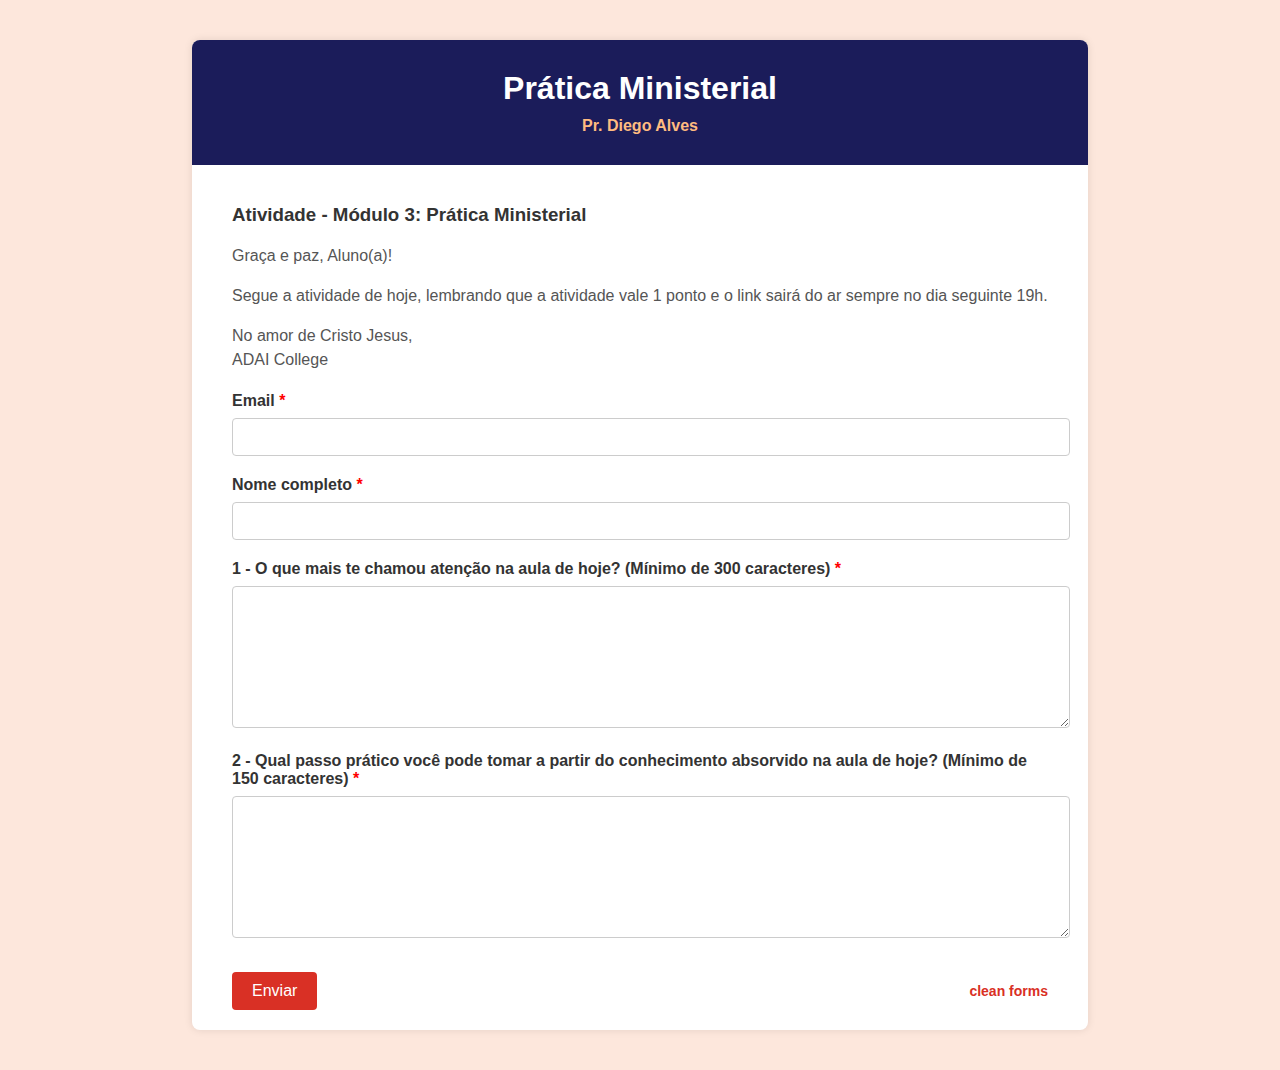
<file: frontend/index.html>
<!DOCTYPE html>
<html lang="pt-BR">
<head>
  <meta charset="UTF-8">
  <meta name="viewport" content="width=device-width, initial-scale=1.0">
  <title>Atividade - Módulo 3: Prática Ministerial</title>
  <script defer src="./script.js"></script>
  <link rel="stylesheet" href="./style.css">
</head>
<body>

  <div class="container">
    <div class="header">
      <h1>Prática Ministerial</h1>
      <h2>Pr. Diego Alves</h2>
    </div>

    <div class="content">
      <h3>Atividade - Módulo 3: Prática Ministerial</h3>
      <p>Graça e paz, Aluno(a)!</p>
      <p>Segue a atividade de hoje, lembrando que a atividade vale 1 ponto e o link sairá do ar sempre no dia seguinte 19h.</p>
      <p>No amor de Cristo Jesus,<br>ADAI College</p>

      <form id="atividadeForm" action="#" method="POST">
        <label>Email <span class="required">*</span></label>
        <input type="email" name="email" required>

        <label>Nome completo <span class="required">*</span></label>
        <input type="text" name="nome" required>

        <label>1 - O que mais te chamou atenção na aula de hoje? (Mínimo de 300 caracteres) <span class="required">*</span></label>
        <textarea name="resposta1" minlength="300" required></textarea>

        <label>2 - Qual passo prático você pode tomar a partir do conhecimento absorvido na aula de hoje? (Mínimo de 150 caracteres) <span class="required">*</span></label>
        <textarea name="resposta2" minlength="150" required></textarea>

        <div class="button-row">
          <button type="submit" class="submit-btn">Enviar</button>
          <span class="clean-text" onclick="document.getElementById('atividadeForm').reset();">clean forms</span>
        </div>
      </form>
    </div>
  </div>

</body>
</html>
</file>
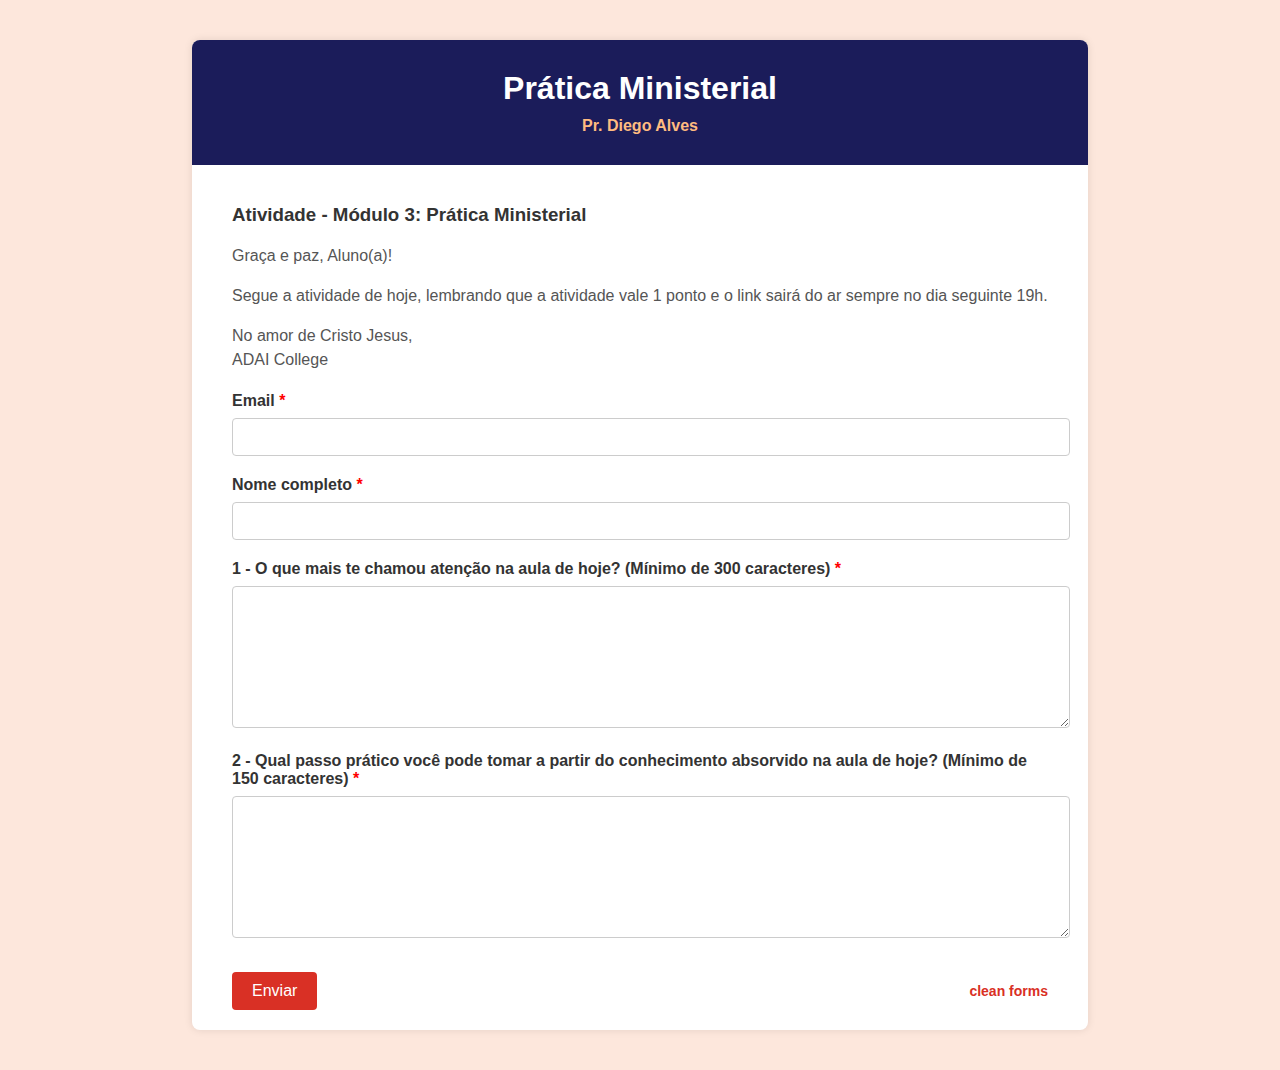
<file: frontend/formsActivities.html>
<!DOCTYPE html>
<html lang="pt-BR">
<head>
  <meta charset="UTF-8">
  <meta name="viewport" content="width=device-width, initial-scale=1.0">
  <title>Atividade - Módulo 3: Prática Ministerial</title> <!-- Dinamyc -->
  <script defer src="./forms/envioForms.js"></script>
  <link rel="stylesheet" href="./forms/forms.css">
</head>
<body>

  <div class="container">
    <div class="header">
      <h1>Prática Ministerial</h1> <!-- Dinamyc -->
      <h2>Pr. Diego Alves</h2> <!-- Dinamyc -->
    </div>

    <div class="content">
      <h3>Atividade - Módulo 3: Prática Ministerial</h3> <!-- Dinamyc -->
      <p>Graça e paz, Aluno(a)!</p>
      <p>Segue a atividade de hoje, lembrando que a atividade vale 1 ponto e o link sairá do ar sempre no dia seguinte 19h.</p>
      <p>No amor de Cristo Jesus,<br>ADAI College</p>

      <form id="atividadeForm" action="#" method="POST">
        <label>Email <span class="required">*</span></label>
        <input type="email" name="email" required>

        <label>Nome completo <span class="required">*</span></label>
        <input type="text" name="nome" required>

        <label>1 - O que mais te chamou atenção na aula de hoje? (Mínimo de 300 caracteres) <span class="required">*</span></label>
        <textarea name="resposta1" minlength="300" required></textarea>

        <label>2 - Qual passo prático você pode tomar a partir do conhecimento absorvido na aula de hoje? (Mínimo de 150 caracteres) <span class="required">*</span></label>
        <textarea name="resposta2" minlength="150" required></textarea>

        <div class="button-row">
          <button type="submit" class="submit-btn">Enviar</button>
          <span class="clean-text" onclick="document.getElementById('atividadeForm').reset();">clean forms</span>
        </div>
      </form>
    </div>
  </div>

</body>
</html>
</file>
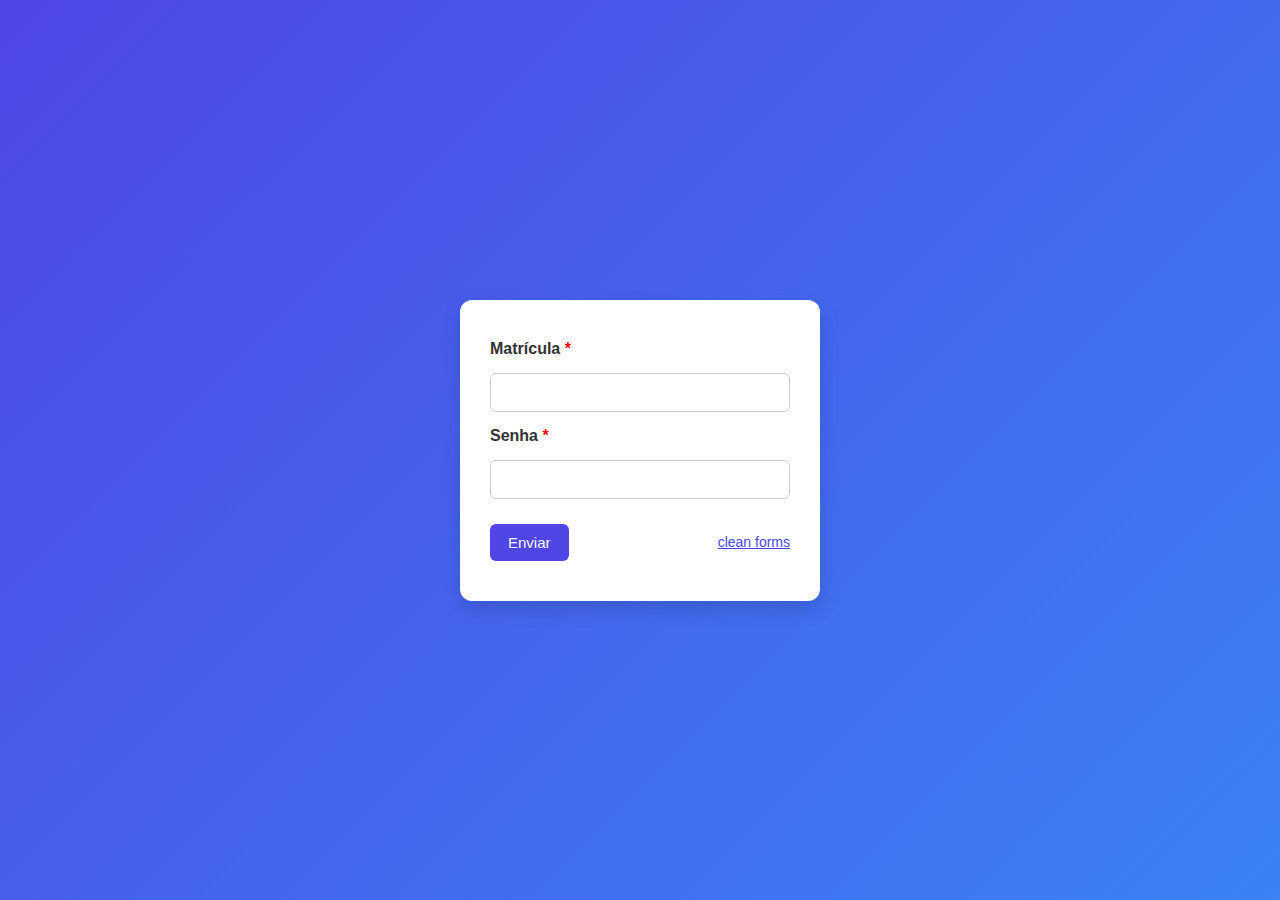
<file: frontend/login.html>
<!DOCTYPE html>
<html lang="pt-BR">
<head>
  <meta charset="UTF-8">
  <meta name="viewport" content="width=device-width, initial-scale=1.0">
  <title>Login Page</title>
  <script defer src="./login/login.js"></script>
  <link rel="stylesheet" href="./login/login.css">
</head>
<body>

      <form id="loginForm" action="#" method="POST">
        
        <label>Matrícula <span class="required">*</span></label>
        <input type="text" name="matricula" required>

        <label>Senha <span class="required">*</span></label>
        <input type="password" name="senha" required>

        <div class="button-row">
          <button type="submit" class="submit-btn">Enviar</button>
          <span class="clean-text" onclick="document.getElementById('loginForm').reset();">clean forms</span>
        </div>
      </form>

</body>
</html>
</file>
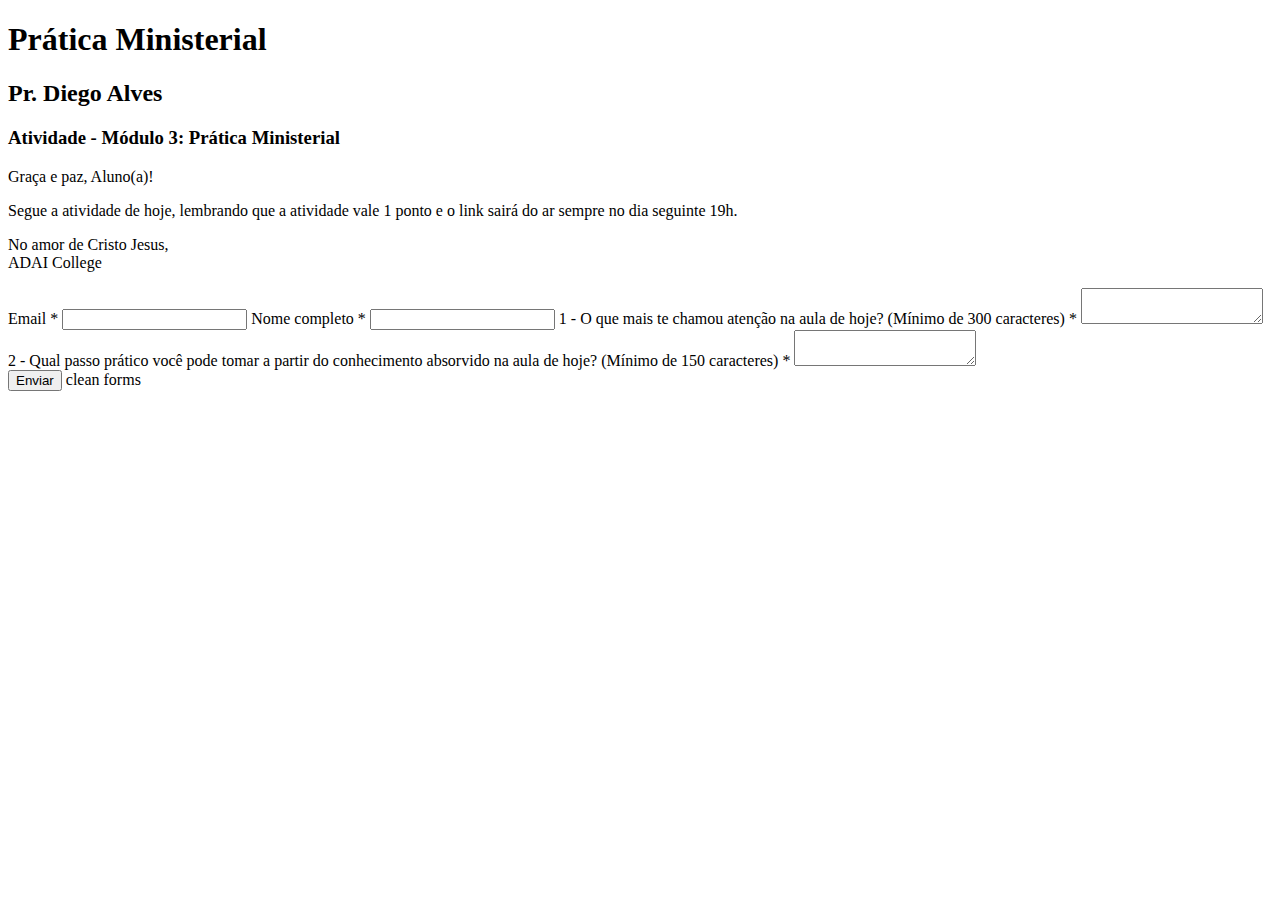
<file: frontend/forms/formsActivities.html>
<!DOCTYPE html>
<html lang="pt-BR">
<head>
  <meta charset="UTF-8">
  <meta name="viewport" content="width=device-width, initial-scale=1.0">
  <title>Atividade - Módulo 3: Prática Ministerial</title> <!-- Dinamyc -->
  <script defer src="./forms.css"></script>
  <link rel="stylesheet" href="./envioForms.js">
</head>
<body>

  <div class="container">
    <div class="header">
      <h1>Prática Ministerial</h1> <!-- Dinamyc -->
      <h2>Pr. Diego Alves</h2> <!-- Dinamyc -->
    </div>

    <div class="content">
      <h3>Atividade - Módulo 3: Prática Ministerial</h3> <!-- Dinamyc -->
      <p>Graça e paz, Aluno(a)!</p>
      <p>Segue a atividade de hoje, lembrando que a atividade vale 1 ponto e o link sairá do ar sempre no dia seguinte 19h.</p>
      <p>No amor de Cristo Jesus,<br>ADAI College</p>

      <form id="atividadeForm" action="#" method="POST">
        <label>Email <span class="required">*</span></label>
        <input type="email" name="email" required>

        <label>Nome completo <span class="required">*</span></label>
        <input type="text" name="nome" required>

        <label>1 - O que mais te chamou atenção na aula de hoje? (Mínimo de 300 caracteres) <span class="required">*</span></label>
        <textarea name="resposta1" minlength="300" required></textarea>

        <label>2 - Qual passo prático você pode tomar a partir do conhecimento absorvido na aula de hoje? (Mínimo de 150 caracteres) <span class="required">*</span></label>
        <textarea name="resposta2" minlength="150" required></textarea>

        <div class="button-row">
          <button type="submit" class="submit-btn">Enviar</button>
          <span class="clean-text" onclick="document.getElementById('atividadeForm').reset();">clean forms</span>
        </div>
      </form>
    </div>
  </div>

</body>
</html>
</file>
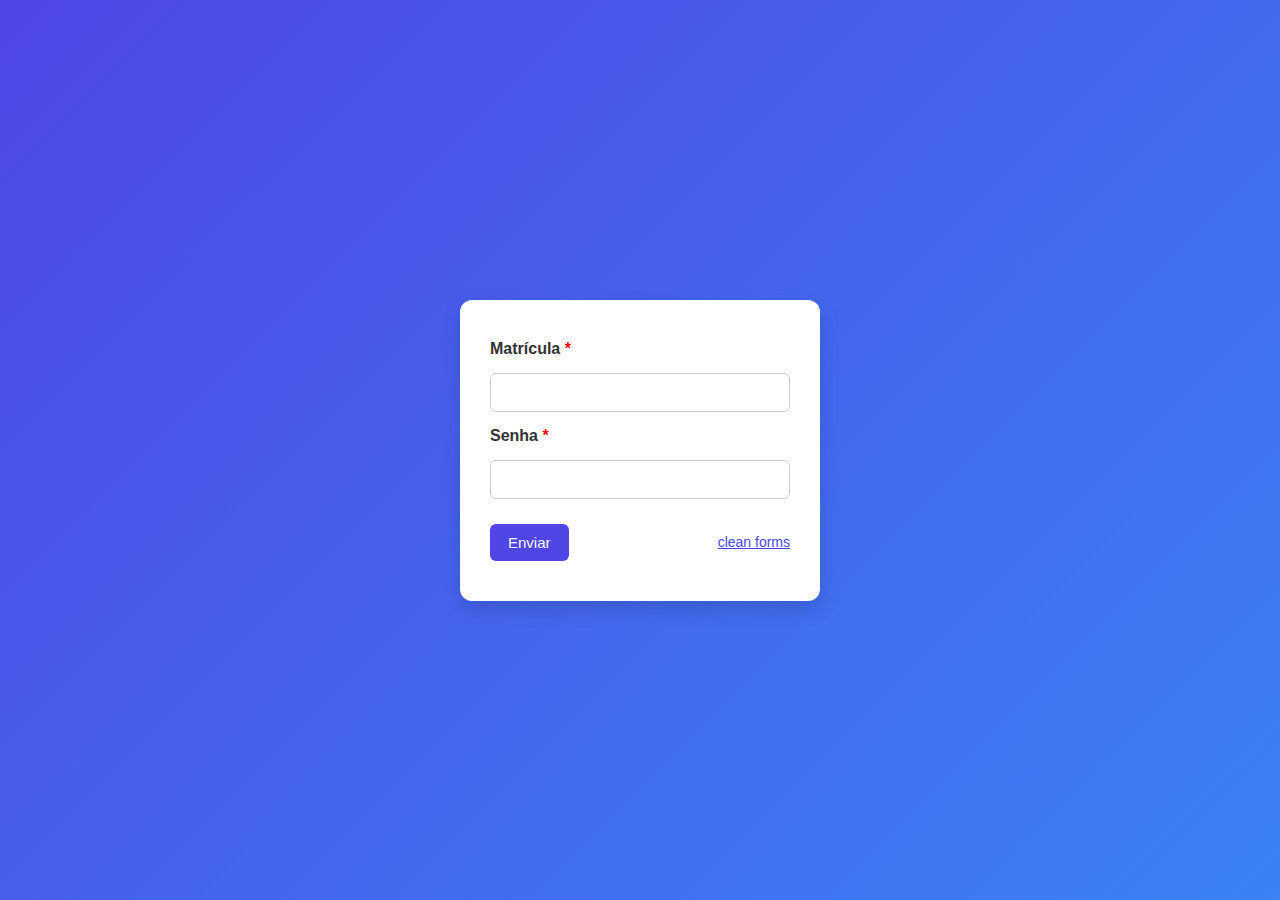
<file: frontend/login/login.html>
<!DOCTYPE html>
<html lang="pt-BR">
<head>
  <meta charset="UTF-8">
  <meta name="viewport" content="width=device-width, initial-scale=1.0">
  <title>Login Page</title>
  <script defer src="./login.js"></script>
  <link rel="stylesheet" href="./login.css">
</head>
<body>

      <form id="loginForm" action="#" method="POST">
        
        <label>Matrícula <span class="required">*</span></label>
        <input type="text" name="matricula" required>

        <label>Senha <span class="required">*</span></label>
        <input type="password" name="senha" required>

        <div class="button-row">
          <button type="submit" class="submit-btn">Enviar</button>
          <span class="clean-text" onclick="document.getElementById('loginForm').reset();">clean forms</span>
        </div>
      </form>

</body>
</html>
</file>
<file: frontend/style.css>
body {
    font-family: 'Arial', sans-serif;
    background-color: #fde7dc;
    margin: 0;
    padding: 0;
}
.container {
    width: 70%;
    background-color: white;
    margin: 40px auto;
    border-radius: 8px;
    box-shadow: 0 0 8px rgba(0,0,0,0.1);
    overflow: hidden;
}
.header {
    background-color: #1b1c5a;
    color: white;
    text-align: center;
    padding: 30px 20px;
}
.header h1 {
    margin: 0;
    font-size: 2em;
}
.header h2 {
    margin: 10px 0 0;
    font-size: 1em;
    color: #ffbb80;
}
.content {
    padding: 20px 40px;
}
h3 {
    color: #333;
}
p {
    color: #555;
    line-height: 1.5em;
}
label {
    display: block;
    margin-top: 20px;
    font-weight: bold;
    color: #333;
}
input, textarea {
    width: 100%;
    padding: 10px;
    margin-top: 8px;
    border: 1px solid #ccc;
    border-radius: 4px;
    font-size: 14px;
    resize: vertical;
}
textarea {
    min-height: 120px;
}
.required {
    color: red;
}
.button-row {
    display: flex;
    align-items: center;
    justify-content: space-between; /* 🔹 separa o botão e o texto nas extremidades */
    margin-top: 30px;
}
.submit-btn {
    background-color: #d93025;
    color: white;
    padding: 10px 20px;
    border: none;
    border-radius: 4px;
    cursor: pointer;
    font-size: 16px;
}
.submit-btn:hover {
    background-color: #b1271f;
}
.clean-text {
    color: #d93025;
    font-weight: bold;
    font-size: 14px;
    cursor: pointer;
}
.clean-text:hover {
    text-decoration: underline;
}
</file>
<file: frontend/forms/forms.css>
body {
    font-family: 'Arial', sans-serif;
    background-color: #fde7dc;
    margin: 0;
    padding: 0;
}
.container {
    width: 70%;
    background-color: white;
    margin: 40px auto;
    border-radius: 8px;
    box-shadow: 0 0 8px rgba(0,0,0,0.1);
    overflow: hidden;
}
.header {
    background-color: #1b1c5a;
    color: white;
    text-align: center;
    padding: 30px 20px;
}
.header h1 {
    margin: 0;
    font-size: 2em;
}
.header h2 {
    margin: 10px 0 0;
    font-size: 1em;
    color: #ffbb80;
}
.content {
    padding: 20px 40px;
}
h3 {
    color: #333;
}
p {
    color: #555;
    line-height: 1.5em;
}
label {
    display: block;
    margin-top: 20px;
    font-weight: bold;
    color: #333;
}
input, textarea {
    width: 100%;
    padding: 10px;
    margin-top: 8px;
    border: 1px solid #ccc;
    border-radius: 4px;
    font-size: 14px;
    resize: vertical;
}
textarea {
    min-height: 120px;
}
.required {
    color: red;
}
.button-row {
    display: flex;
    align-items: center;
    justify-content: space-between; /* 🔹 separa o botão e o texto nas extremidades */
    margin-top: 30px;
}
.submit-btn {
    background-color: #d93025;
    color: white;
    padding: 10px 20px;
    border: none;
    border-radius: 4px;
    cursor: pointer;
    font-size: 16px;
}
.submit-btn:hover {
    background-color: #b1271f;
}
.clean-text {
    color: #d93025;
    font-weight: bold;
    font-size: 14px;
    cursor: pointer;
}
.clean-text:hover {
    text-decoration: underline;
}
</file>
<file: frontend/login/login.css>
/* ======== Estilos gerais ======== */
* {
  margin: 0;
  padding: 0;
  box-sizing: border-box;
  font-family: "Segoe UI", Tahoma, Geneva, Verdana, sans-serif;
}

body {
  height: 100vh;
  display: flex;
  justify-content: center;
  align-items: center;
  background: linear-gradient(135deg, #4f46e5, #3b82f6);
}

/* ======== Estilos do formulário ======== */
form {
  background-color: #fff;
  padding: 40px 30px;
  border-radius: 12px;
  box-shadow: 0 8px 20px rgba(0, 0, 0, 0.15);
  width: 100%;
  max-width: 360px;
  display: flex;
  flex-direction: column;
  gap: 15px;
}

form label {
  font-weight: 600;
  color: #333;
}

form input {
  padding: 10px 12px;
  border: 1px solid #ccc;
  border-radius: 6px;
  font-size: 15px;
  transition: border-color 0.3s ease;
}

form input:focus {
  outline: none;
  border-color: #4f46e5;
  box-shadow: 0 0 4px rgba(79, 70, 229, 0.4);
}

/* ======== Botões ======== */
.button-row {
  display: flex;
  justify-content: space-between;
  align-items: center;
  margin-top: 10px;
}

.submit-btn {
  background-color: #4f46e5;
  color: white;
  border: none;
  padding: 10px 18px;
  border-radius: 6px;
  font-size: 15px;
  cursor: pointer;
  transition: background-color 0.3s ease;
}

.submit-btn:hover {
  background-color: #4338ca;
}

.clean-text {
  color: #4f46e5;
  font-size: 14px;
  cursor: pointer;
  text-decoration: underline;
  transition: color 0.3s ease;
}

.clean-text:hover {
  color: #1d4ed8;
}

.required {
  color: red;
}

/* ======== Responsividade ======== */
@media (max-width: 400px) {
  form {
    padding: 30px 20px;
  }
}
</file>
